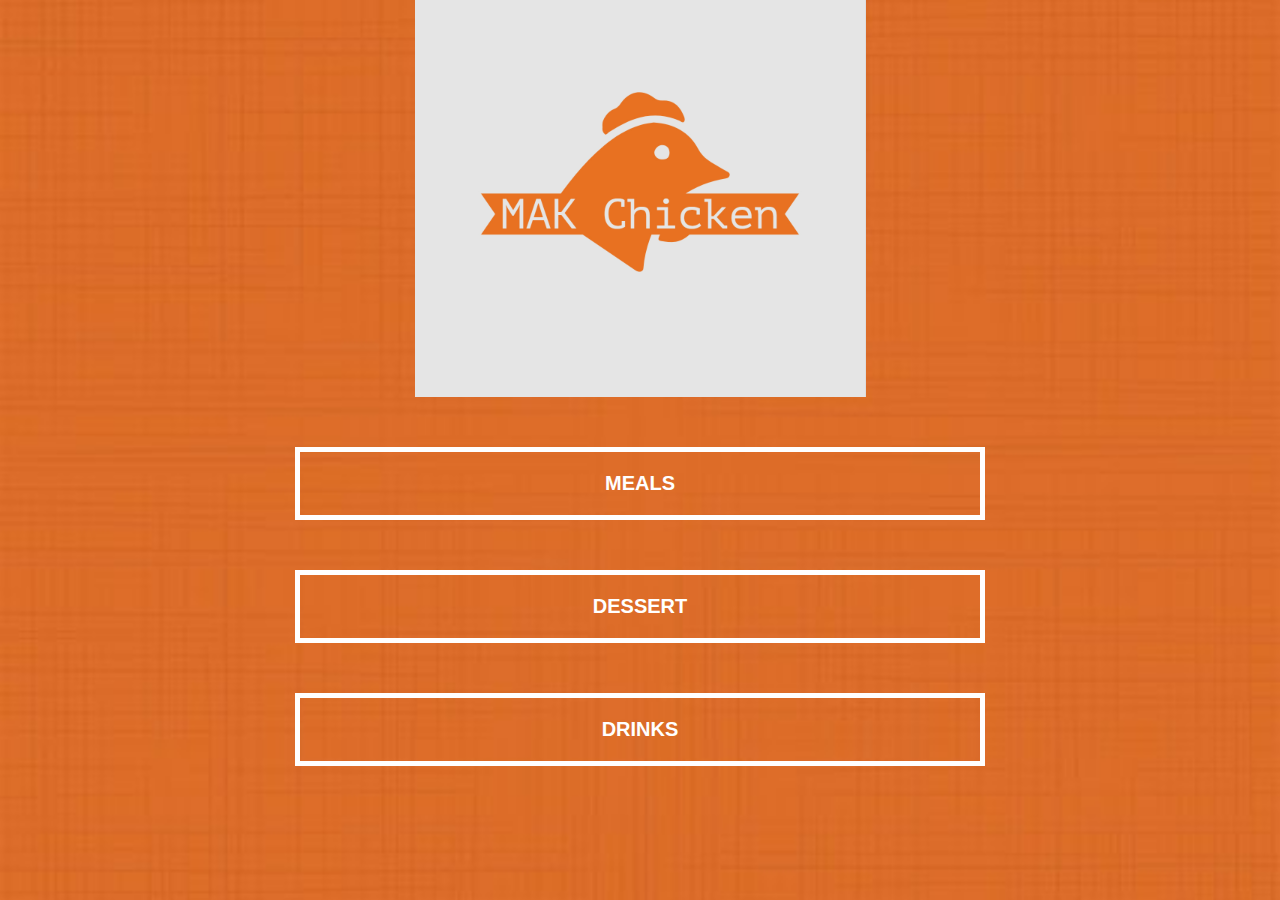
<file: index.html>
<!DOCTYPE html>
<html>
<head>
    <link rel="stylesheet" href="style.css"> 
    <title>Home</title>
</head>
<body class="body-home">
    <div class="home">
        <div class="logo">
            <img src="images/maklogo.png"/>
        </div>
        <div class="menu">
            <a href="meals.html" class="menu-item">
                <p>Meals</p>
            </a>
            <a href="dessert.html" class="menu-item">
                <p>Dessert</p>
            </a>
            <a href="drinks.html" class="menu-item">
                <p>Drinks</p>
            </a>
        
        </div>
    </div>
   
</body>
</html>
</file>
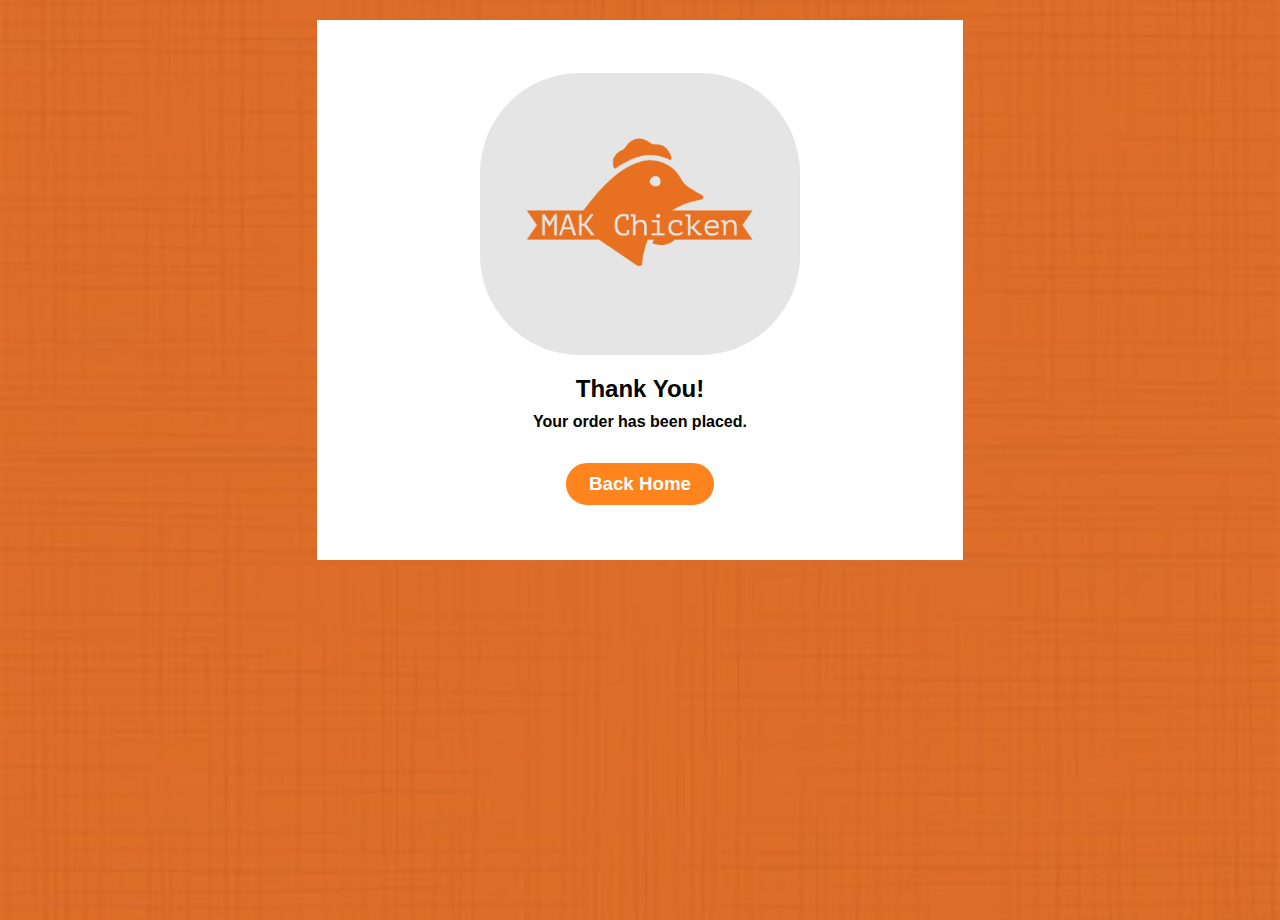
<file: cart.html>
<!DOCTYPE html>
<html>
<head>
    <link rel="stylesheet" href="style.css"> 
    <link rel="stylesheet" href="fontAwesome/css/all.css">
    <title>Checkout</title>
</head>
<body class="body-cart">
    <div class="cart-page">
        <div class="thanks-msg">
            <img src="images/maklogo.png"/>
            <h2>Thank You!</h2>
            <h4>Your order has been placed. </h4>
            <a href="index.html"><h3>Back Home</h3></a>
            
        </div>
    </div>   
    
    
   
       
    
   
   
</body>
</html>
</file>
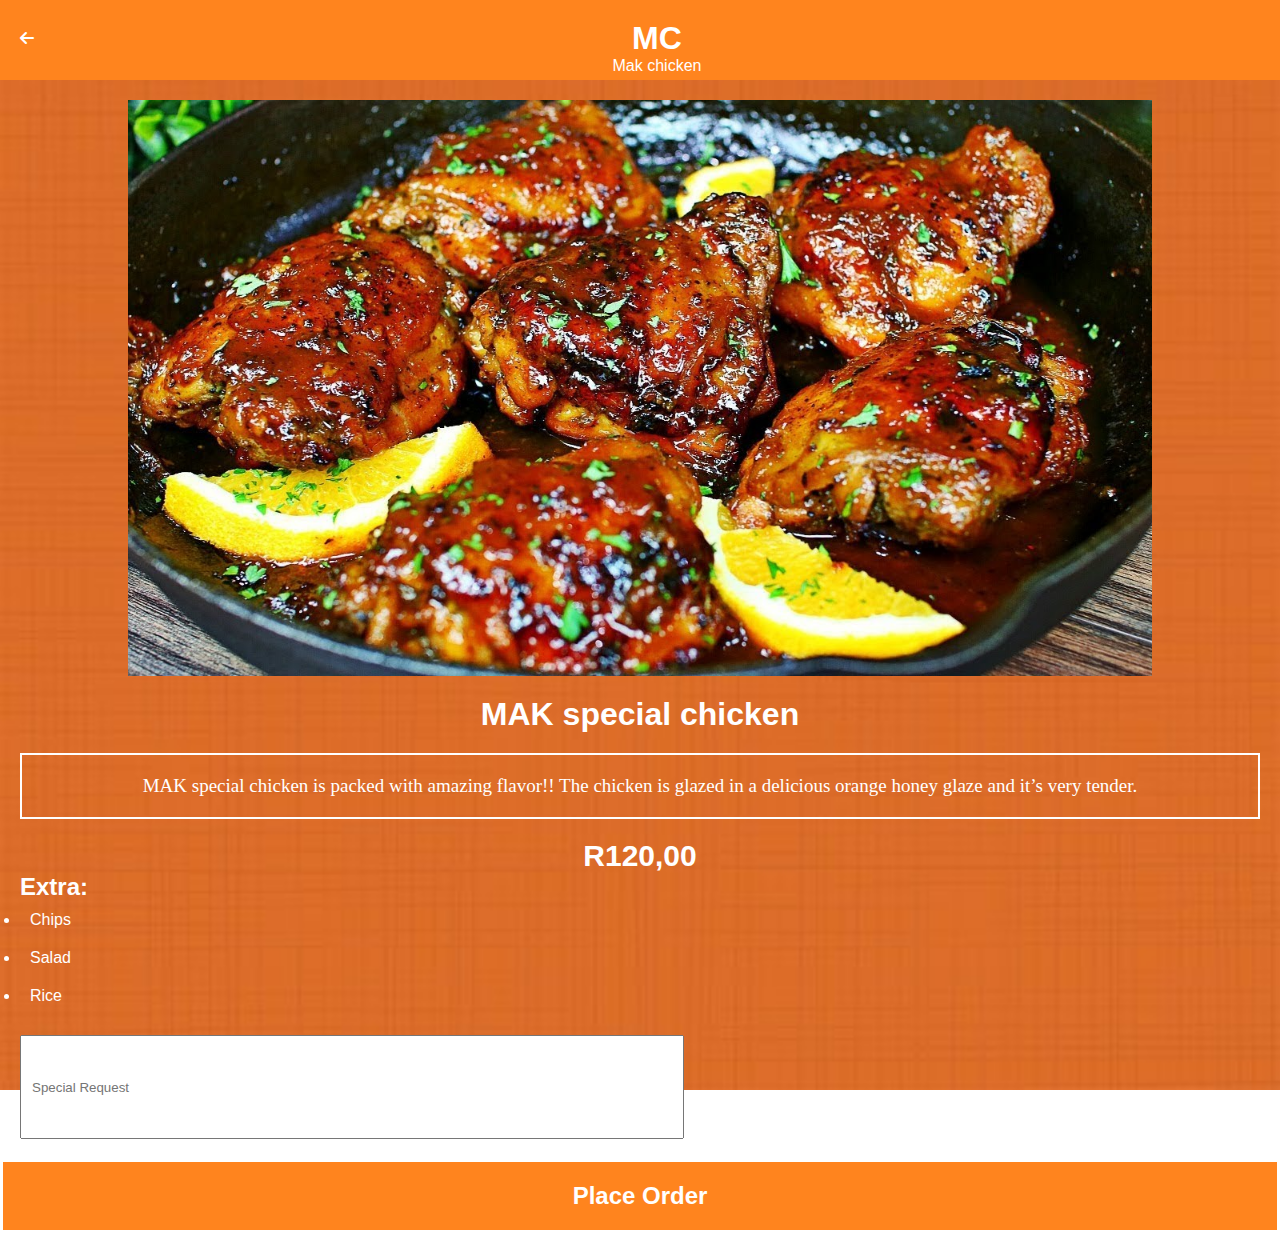
<file: chicken.html>
<!DOCTYPE html>
<html>
<head>
    <link rel="stylesheet" href="style.css"> 
    <link rel="stylesheet" href="fontAwesome/css/all.css">
    <title>MAK Special Chicken</title>
</head>
<body class="body-chicken">
    <div class="header">
        <a href="meals.html">
             <i class="fa-solid fa-arrow-left"></i>
        </a>
        <article>
        <h1>MC</h1>
        <p>Mak chicken</p>
        </article>  
    </div>
    <div class="container">
        <img src="images/makchicken.jpg"/>
        <h1>MAK special chicken</h1>
        <p>MAK special chicken is packed with amazing flavor!! The chicken is glazed in a delicious orange honey glaze and it’s very tender.</p>
        <h3>R120,00</h3>
        <div class="extra">
            <h2>Extra:</h2>
            <ul>
                <li>Chips</li>
                <li>Salad</li>
                <li>Rice</li>
        
            </ul>
        
        
    </div>
         <div class="message">
             <input type="text" placeholder="Special Request">
        
        </div>
        <div class="button">
            <a href="cart.html"><h2>Place Order</h2></a>
        </div>
    
    
    </div>
       
    
   
   
</body>
</html>
</file>
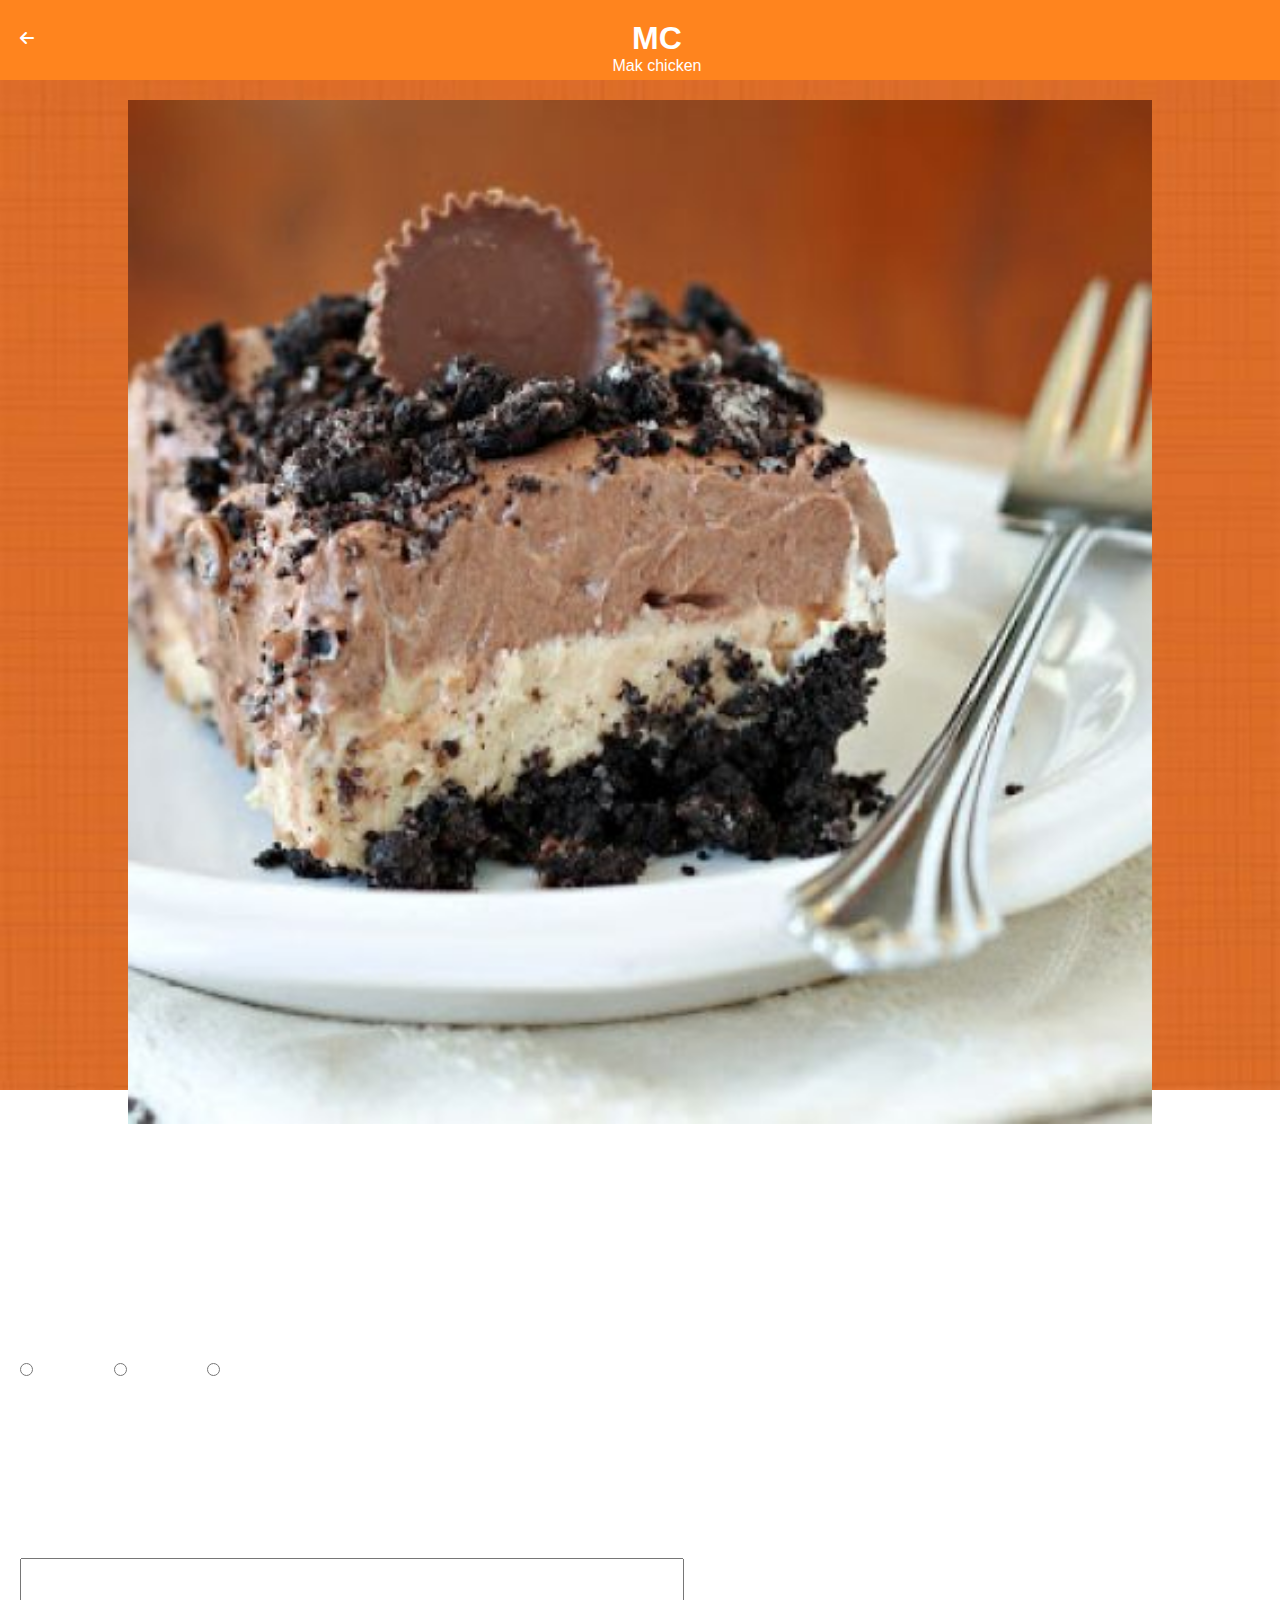
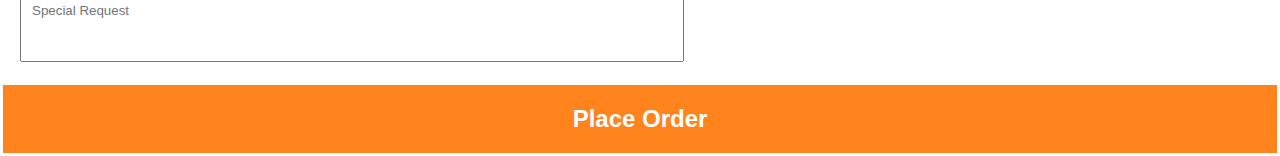
<file: chocdessert.html>
<!DOCTYPE html>
<html>
<head>
    <link rel="stylesheet" href="style.css"> 
    <link rel="stylesheet" href="fontAwesome/css/all.css">
    <title>Peanut butter chocolate dessert</title>
</head>
<body class="body-chocdessert">
    <div class="header">
        <a href="dessert.html">
             <i class="fa-solid fa-arrow-left"></i>
        </a>
        <article>
        <h1>MC</h1>
        <p>Mak chicken</p>
        </article>  
    </div>
    
    
    <div class="container">
        <img src="images/chocdessert.jpg" />
        <h1>Peanut Butter Chocolate Dessert</h1>
        <p>The desserts of your dreams which has both chocolate and peanut butter.When it comes to the rich, tantalizing taste of chocolate and the sweet, nutty taste of peanut butter, the two are essentially a flavor power couple. </p>
        <h3>R50,00 / Slice</h3>
        
        <div class="slices">
            <input type="radio" id="one" name="size">
            <label for="one">One</label>
            <input type="radio" id="two" name="size">
            <label for="two">Two</label>
            <input type="radio" id="three" name="size">
            <label for="three">Three</label>
          
        </div>
        <div class="extra">
            <h2>Extra:</h2>
            <ul>
                <li>Ice Cream</li>
                <li>Extra Oreo</li>
                <li>Choc Syrup</li>
        
            </ul>
    </div>
        
       <div class="message">
             <input type="text" placeholder="Special Request">
        
        </div>
         
        <div class="button">
             <a href="cart.html"><h2>Place Order</h2></a>
        </div>
    
    
    </div>
       
    
   
   
</body>
</html>
</file>
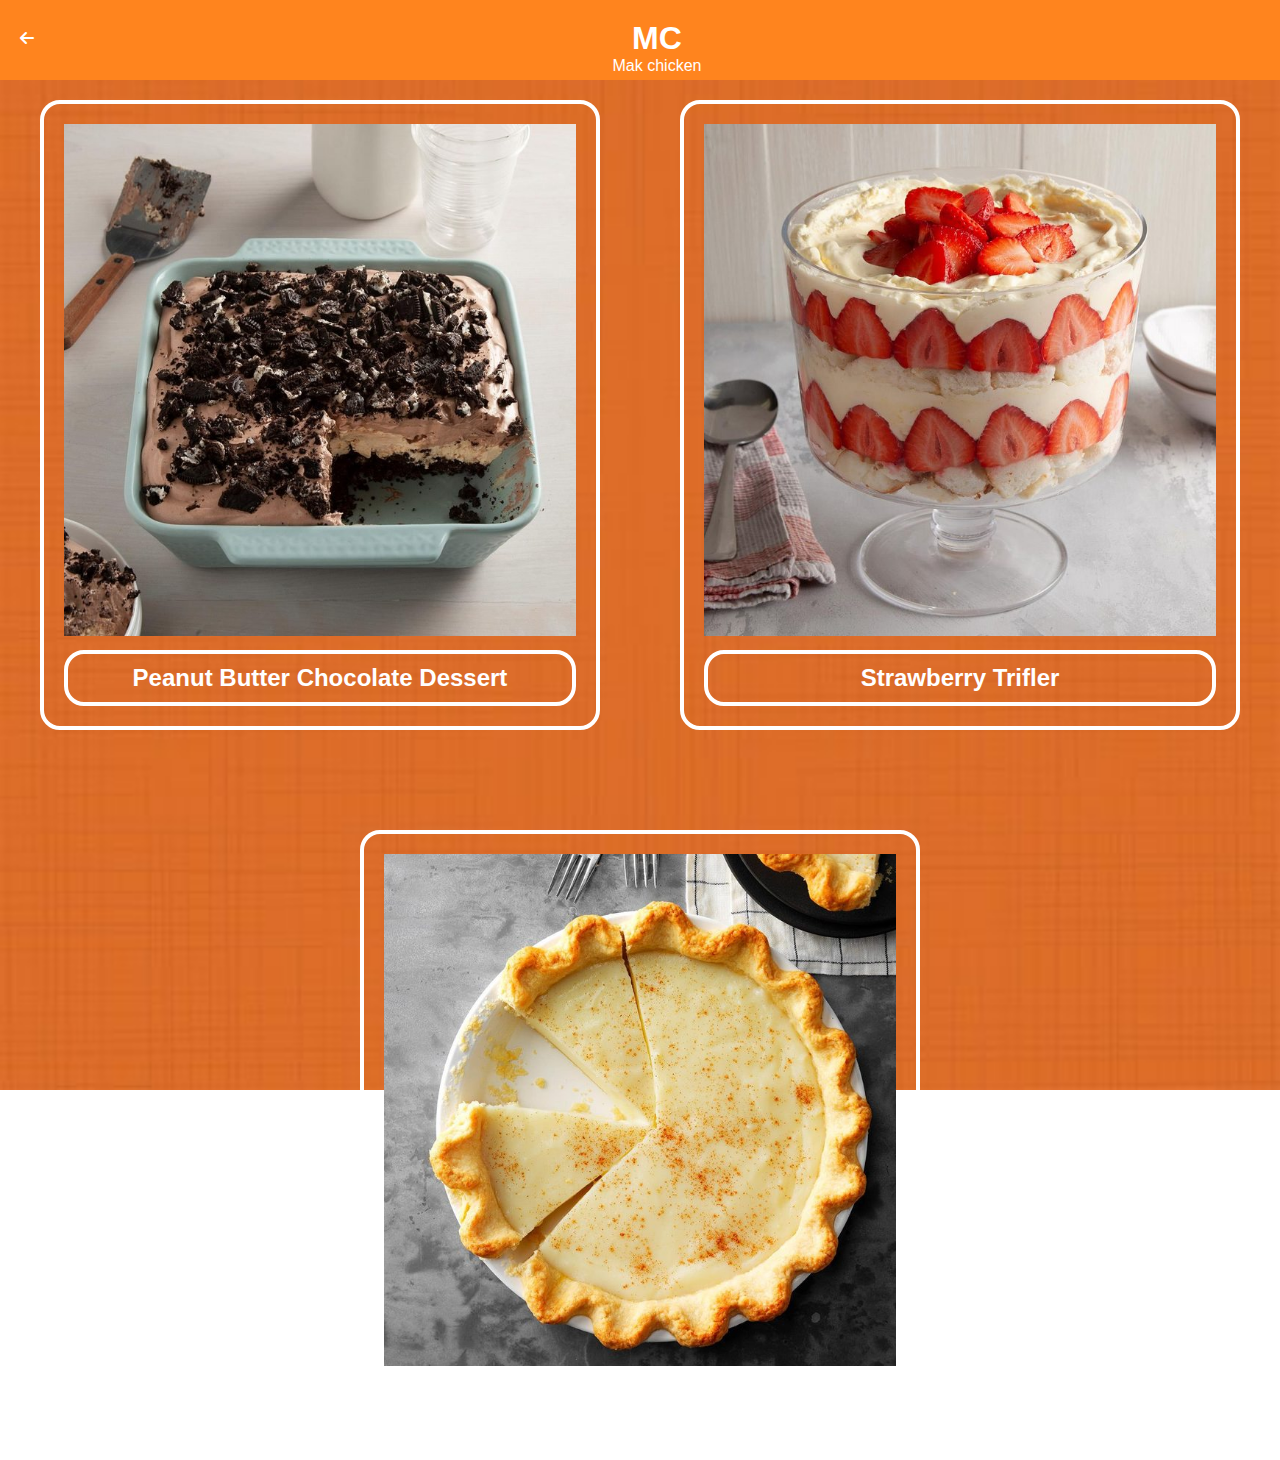
<file: dessert.html>
<!DOCTYPE html>
<html>
<head>
    <link rel="stylesheet" href="style.css"> 
    <link rel="stylesheet" href="fontAwesome/css/all.css">
    <title>Dessert</title>
</head>
<body class="body-dessert">
    <div class="header">
        <a href="index.html">
             <i class="fa-solid fa-arrow-left"></i>
        </a>
        <article>
        <h1>MC</h1>
        <p>Mak chicken</p>
        </article>  
    </div>
    <div class="row-meals">
        <div class="col-2">
            <a href="chocdessert.html"><img src="images/pbutter.jpg"></a>
            <h2>Peanut Butter Chocolate Dessert</h2>
          
        </div>
        <div class="col-2">
            <a href="strawtrifler.html"><img src="images/strawtrifle.jpg"></a>
            <h2>Strawberry Trifler</h2>
           
        
        </div>
        <div class="col-2">
            <a href="screampie.html"><img src="images/scream.jpg" width:"100%"></a>
            <h2>Sugar Cream Pie</h2>
            
        </div>
        
       
    </div>
   
   
</body>
</html>
</file>
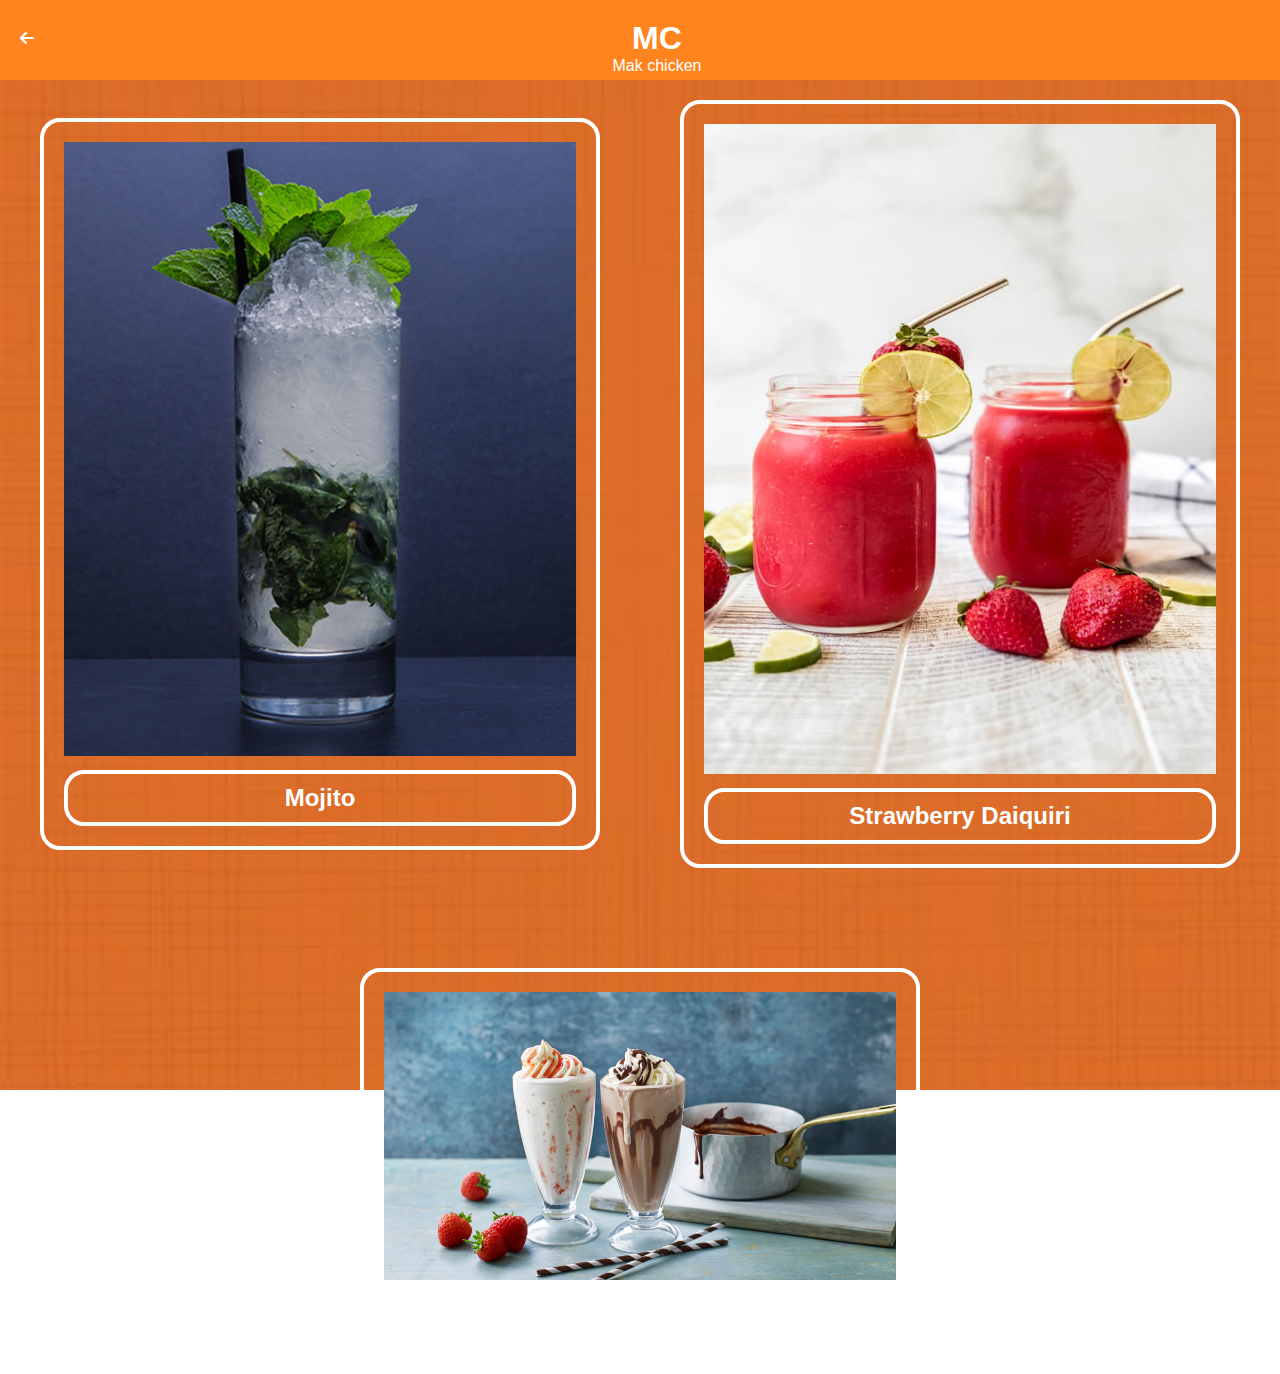
<file: drinks.html>
<!DOCTYPE html>
<html>
<head>
    <link rel="stylesheet" href="style.css"> 
    <link rel="stylesheet" href="fontAwesome/css/all.css">
    <title>Drinks</title>
</head>
<body class="body-dessert">
    <div class="header">
        <a href="index.html">
             <i class="fa-solid fa-arrow-left"></i>
        </a>
        <article>
        <h1>MC</h1>
        <p>Mak chicken</p>
        </article>  
    </div>
    <div class="row-meals">
        <div class="col-2">
            <a href="mojito.html"><img src="images/mojito1.jpg"></a>
            <h2>Mojito</h2>
          
        </div>
        <div class="col-2">
            <a href="sdaiquiri.html"><img src="images/sdaiquiri.jpg" height="650px"></a>
            <h2>Strawberry Daiquiri</h2>
           
        
        </div>
        <div class="col-2">
            <a href="milkshake.html"><img src="images/milkshake.jpg" width="80%"></a>
            <h2>Milkshake</h2>
            
        </div>
        
       
    </div>
   
   
</body>
</html>
</file>
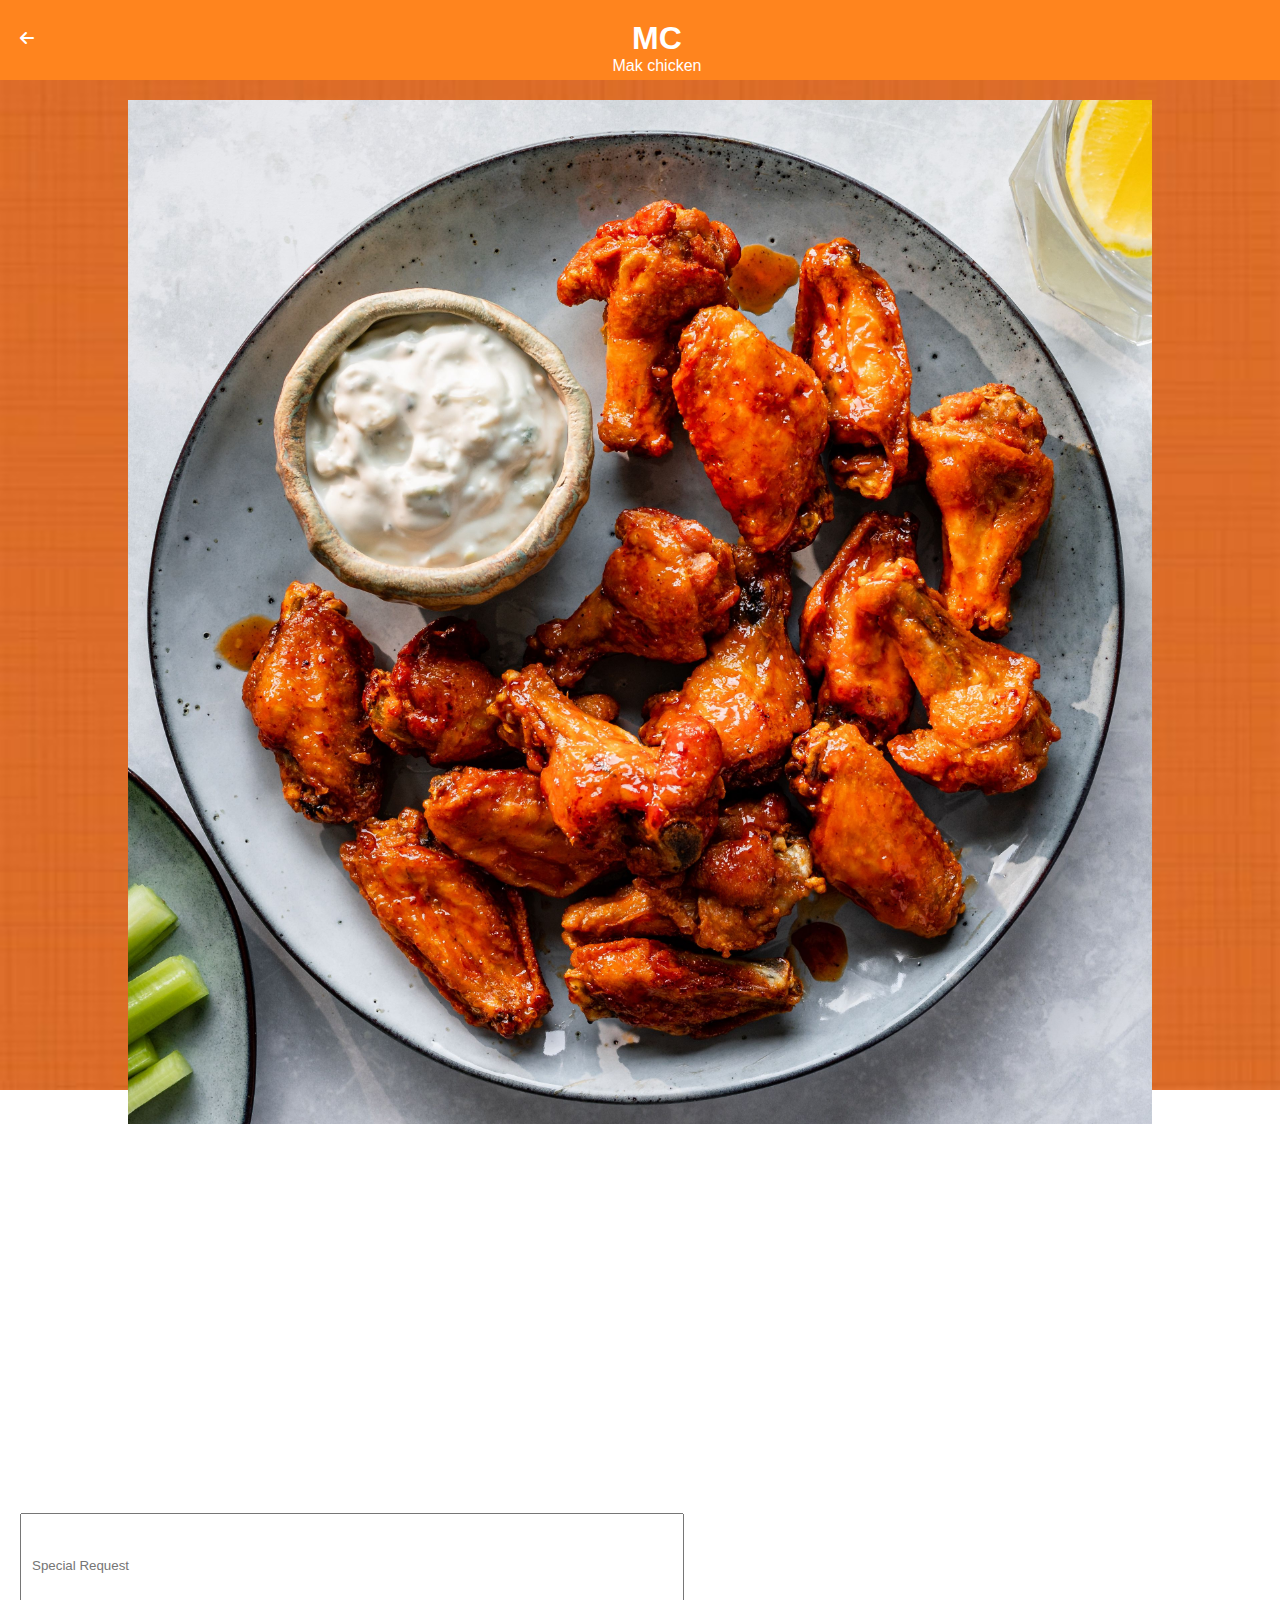
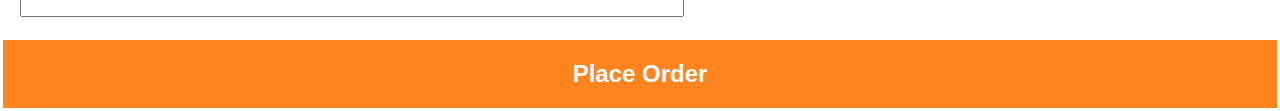
<file: makwings.html>
<!DOCTYPE html>
<html>
<head>
    <link rel="stylesheet" href="style.css"> 
    <link rel="stylesheet" href="fontAwesome/css/all.css">
    <title>MAK Wings</title>
</head>
<body class="body-chicken">
    <div class="header">
        <a href="meals.html">
             <i class="fa-solid fa-arrow-left"></i>
        </a>
        <article>
        <h1>MC</h1>
        <p>Mak chicken</p>
        </article>  
    </div>
    <div class="container">
        <img src="images/wings.jpg"/>
        <h1>MAK special chicken</h1>
        <p>MAK special chicken is packed with amazing flavor!! The chicken is glazed in a delicious orange honey glaze and it’s very tender.</p>
        <h3>R70,00 / 10 wings</h3>
        <div class="extra">
            <h4>Extra: </h4>
                <ul>
                <li>Chips</li>
                <li>Salad</li>
                <li>Rice</li>
                </ul>
        </div>
         <div class="message">
             <input type="text" placeholder="Special Request">
        
        </div>
        <div class="button">
               <a href="cart.html"><h2>Place Order</h2></a>
        </div>
    
    
    </div>
       
    
   
   
</body>
</html>
</file>
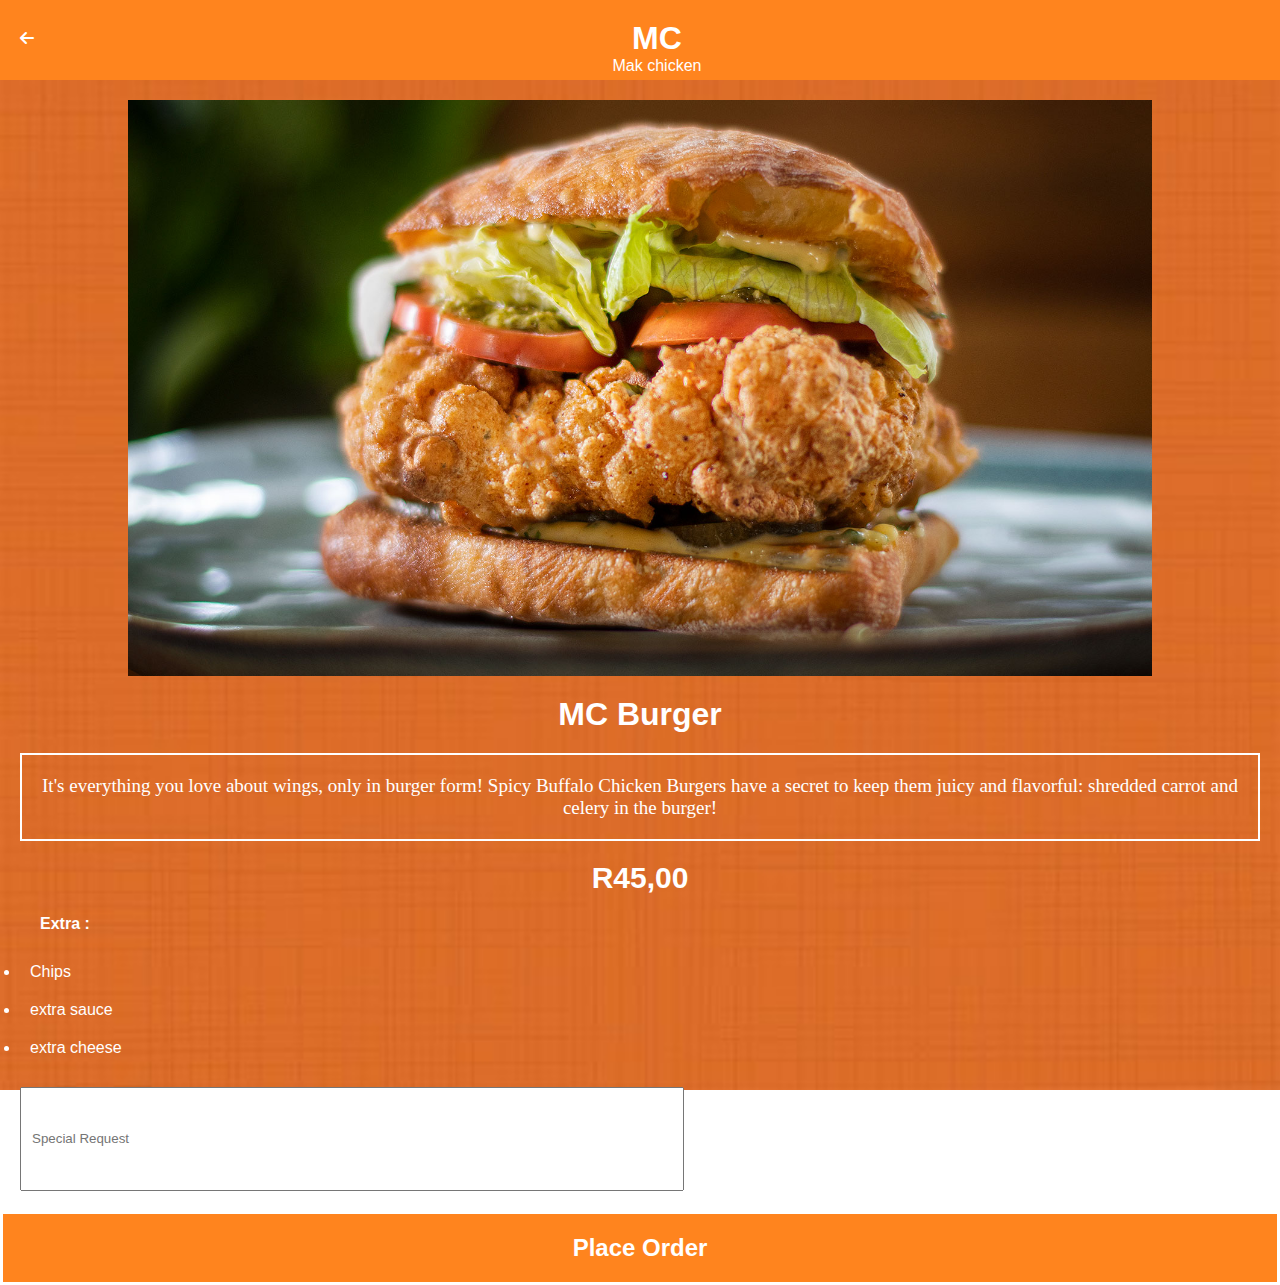
<file: MCburger.html>
<!DOCTYPE html>
<html>
<head>
    <link rel="stylesheet" href="style.css"> 
    <link rel="stylesheet" href="fontAwesome/css/all.css">
    <title>MC Burger</title>
</head>
<body class="body-chicken">
    <div class="header">
        <a href="meals.html">
             <i class="fa-solid fa-arrow-left"></i>
        </a>
        <article>
        <h1>MC</h1>
        <p>Mak chicken</p>
        </article>  
    </div>
    <div class="container">
        <img src="images/chicken2.jpg"/>
        <h1>MC Burger</h1>
        <p>It's everything you love about wings, only in burger form! Spicy Buffalo Chicken Burgers have a secret to keep them juicy and flavorful: shredded carrot and celery in the burger! </p>
        <h3>R45,00</h3>
        <div class="extra">
             <h4>Extra : </h4>
             <ul>
                <li>Chips</li>
                <li>extra sauce</li>
                <li>extra cheese</li>
        
            </ul>
           
        </div>
        <div class="message">
             <input type="text" placeholder="Special Request">
        
        </div>
        
        <div class="button">
              <a href="cart.html"><h2>Place Order</h2></a>
        </div>
    
    
    </div>
       
    
   
   
</body>
</html>
</file>
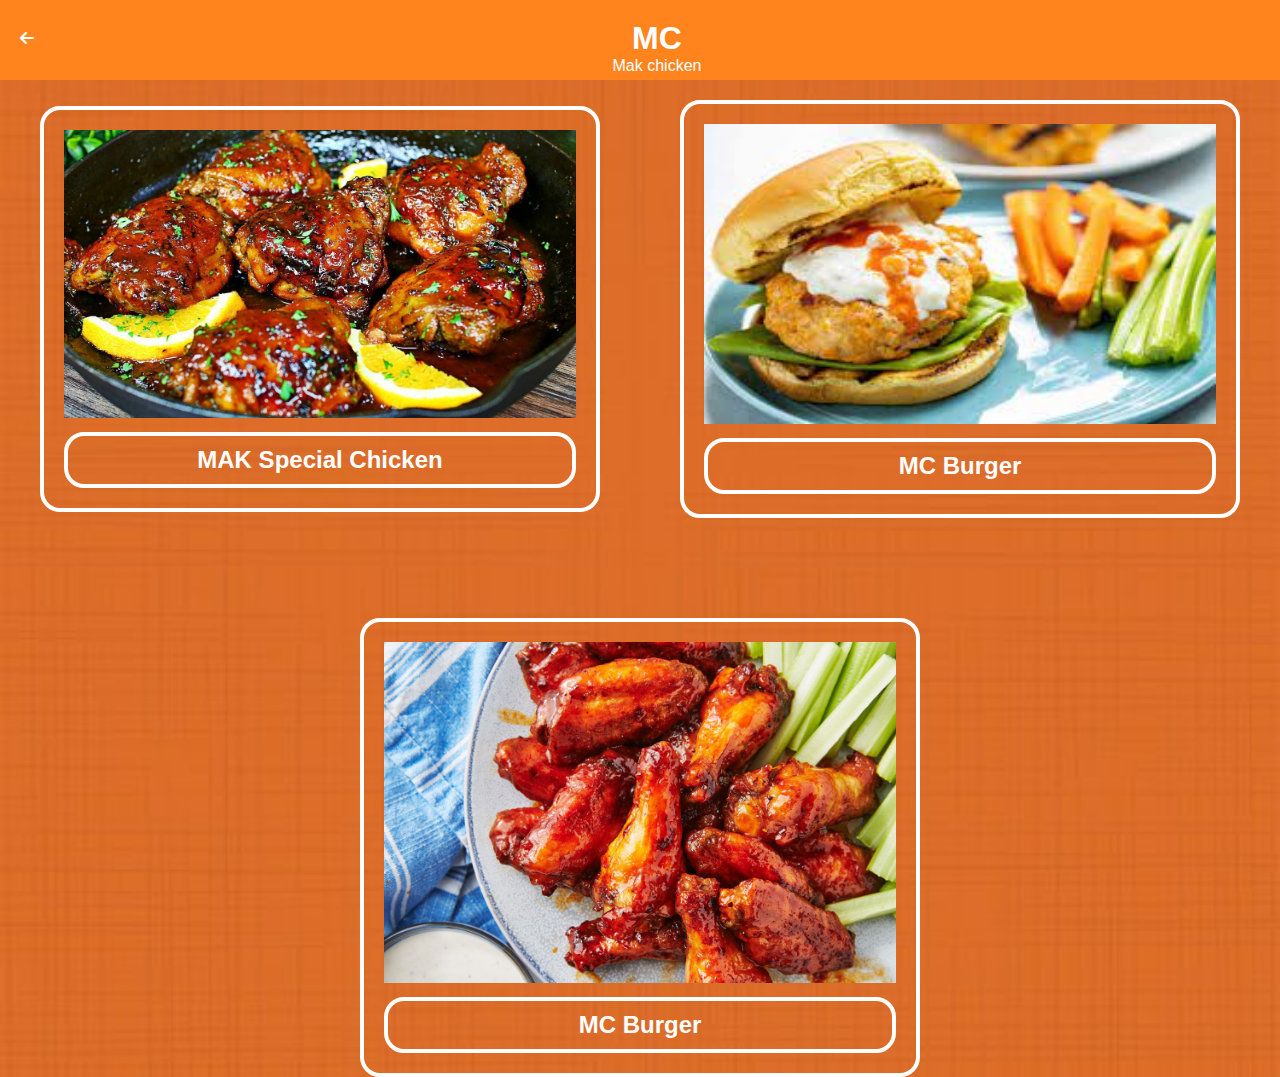
<file: meals.html>
<!DOCTYPE html>
<html>
<head>
    <link rel="stylesheet" href="style.css"> 
    <link rel="stylesheet" href="fontAwesome/css/all.css">
    <title>Meals</title>
</head>
<body class="body-meals">
    <div class="header">
        <a href="index.html">
             <i class="fa-solid fa-arrow-left"></i>
        </a>
        <article>
        <h1>MC</h1>
        <p>Mak chicken</p>
        </article>  
    </div>
    <div class="row-meals">
        <div class="col-2">
            <a href="chicken.html"><img src="images/makchicken.jpg"></a>
            <h2>MAK Special Chicken</h2>
           
        
        </div>
        <div class="col-2">
            <a href="MCburger.html"><img src="images/chickburger.jfif" height="300px"></a>
            <h2>MC Burger</h2>
            
        
        </div>
        <div class="col-2">
            <a href="makwings.html"><img src="images/makwings.jpg" ></a>
            <h2>MC Burger</h2>
            
        
        </div>
        
       
    </div>
   
   
</body>
</html>
</file>
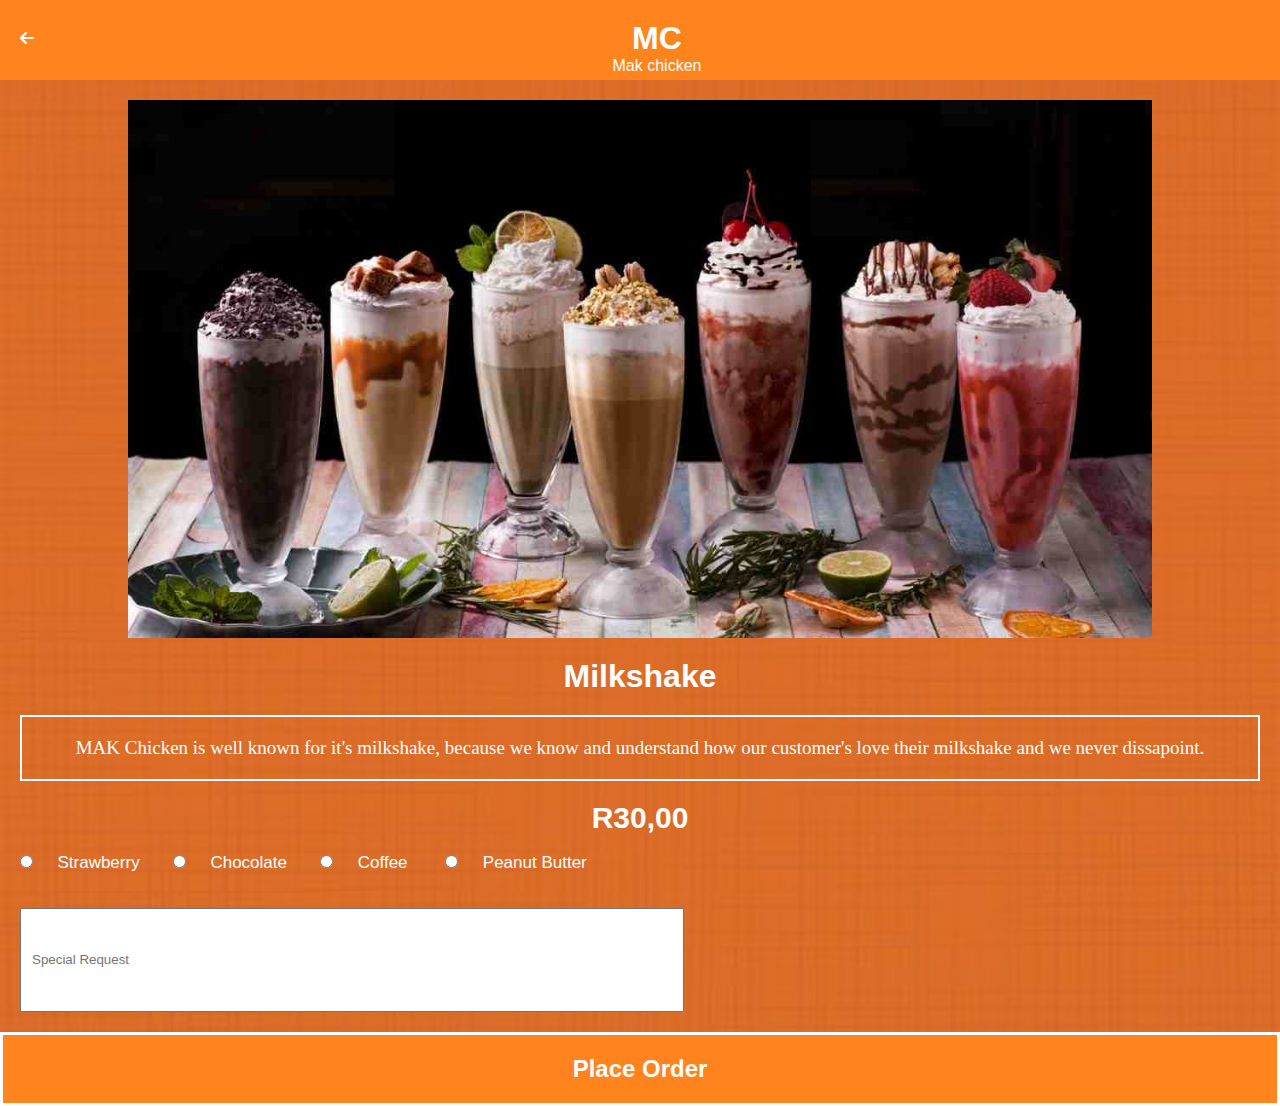
<file: milkshake.html>
<!DOCTYPE html>
<html>
<head>
    <link rel="stylesheet" href="style.css"> 
    <link rel="stylesheet" href="fontAwesome/css/all.css">
    <title>Milkshake</title>
</head>
<body class="body-chocdessert">
    <div class="header">
        <a href="drinks.html">
             <i class="fa-solid fa-arrow-left"></i>
        </a>
        <article>
        <h1>MC</h1>
        <p>Mak chicken</p>
        </article>  
    </div>
    
    
    <div class="container">
        <img src="images/milkshake1.jpeg" />
        <h1>Milkshake</h1>
        <p>MAK Chicken is well known for it's milkshake, because we know and understand how our customer's love their milkshake and we never dissapoint.  </p>
        <h3>R30,00</h3>
        
        <div class="flavor">
            <input type="radio" id="strawberry" name="flavor"/>
            <label for="strawberry">Strawberry</label>&nbsp;&nbsp;
            
            <input type="radio"  id="chocolate" name="flavor"/>
            <label for="chocolate">Chocolate</label>&nbsp;&nbsp;
            
            <input type="radio" id="coffee" name="flavor"/>
            <label for="coffee">Coffee</label> &nbsp;&nbsp;
            
            <input type="radio" id="peanutbutter" name="flavor"/>
            <label for="peanutbutter">Peanut Butter</label>
            
        </div>
       <div class="message">
             <input type="text" placeholder="Special Request">
        
        </div>
         
        <div class="button">
             <a href="cart.html"><h2>Place Order</h2></a>
        </div>
    
    
    </div>
       
    
   
   
</body>
</html>
</file>
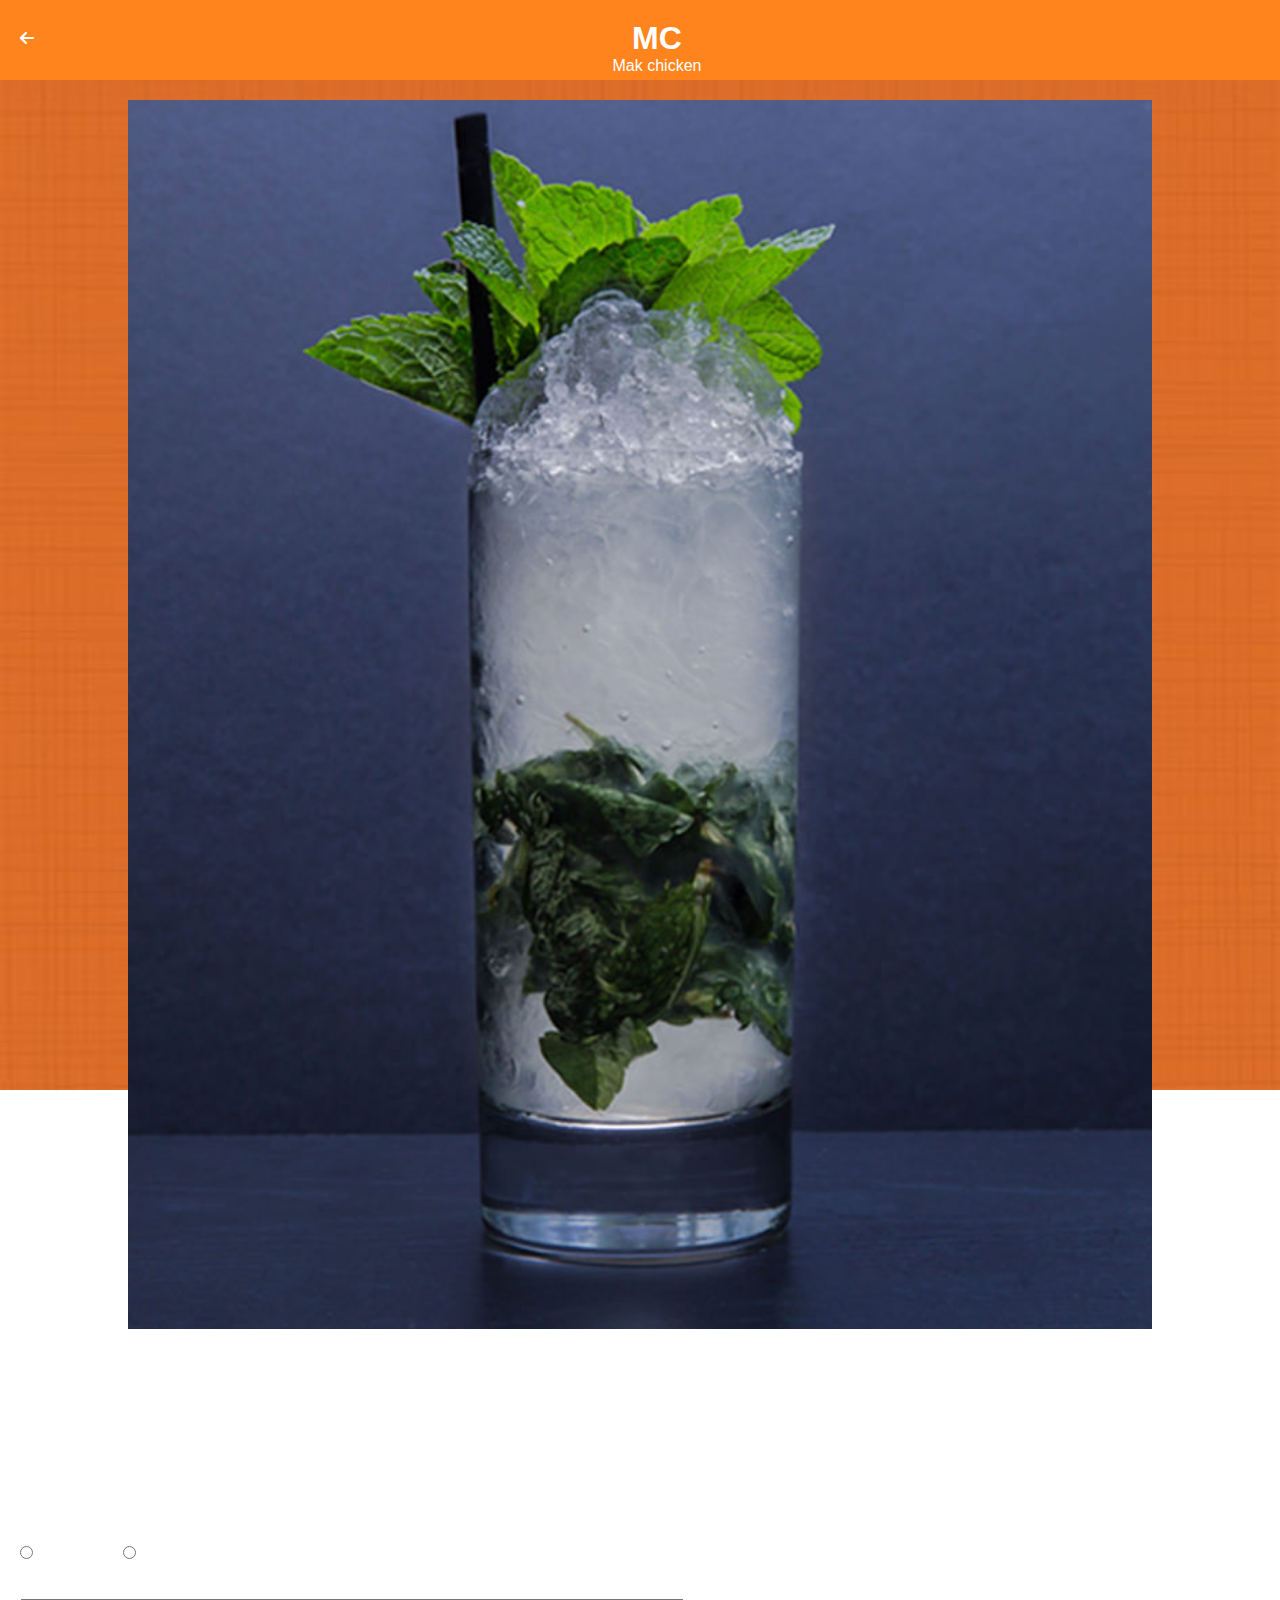
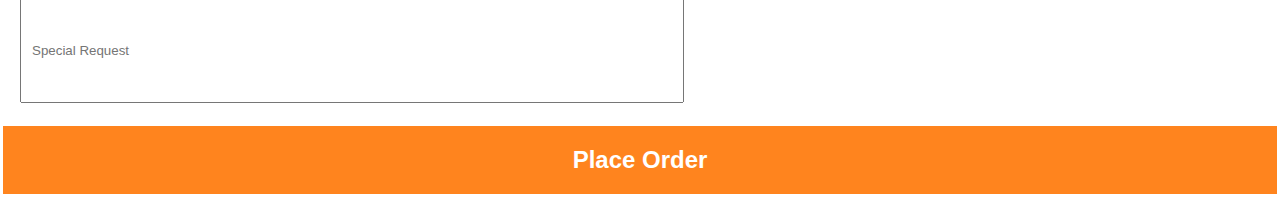
<file: mojito.html>
<!DOCTYPE html>
<html>
<head>
    <link rel="stylesheet" href="style.css"> 
    <link rel="stylesheet" href="fontAwesome/css/all.css">
    <title>Mojito</title>
</head>
<body class="body-chocdessert">
    <div class="header">
        <a href="drinks.html">
             <i class="fa-solid fa-arrow-left"></i>
        </a>
        <article>
        <h1>MC</h1>
        <p>Mak chicken</p>
        </article>  
    </div>
    
    
    <div class="container">
        <img src="images/mojito1.jpg" />
        <h1>Mojito</h1>
        <p>This classic cocktail is made using fresh mint, sugar, zesty lime and cooling soda water. </p>
        <h3>R30,00</h3>
        
        <div class="type">
            <input type="radio" id="virgin" name="type">
            <label for="virgin">virgin</label>
            <input type="radio" id="non-virgin" name="type">
            <label for="non-virgin">Non-Virgin</label>
        
          
        </div>
       <div class="message">
             <input type="text" placeholder="Special Request">
        
        </div>
         
        <div class="button">
             <a href="cart.html"><h2>Place Order</h2></a>
        </div>
    
    
    </div>
       
    
   
   
</body>
</html>
</file>
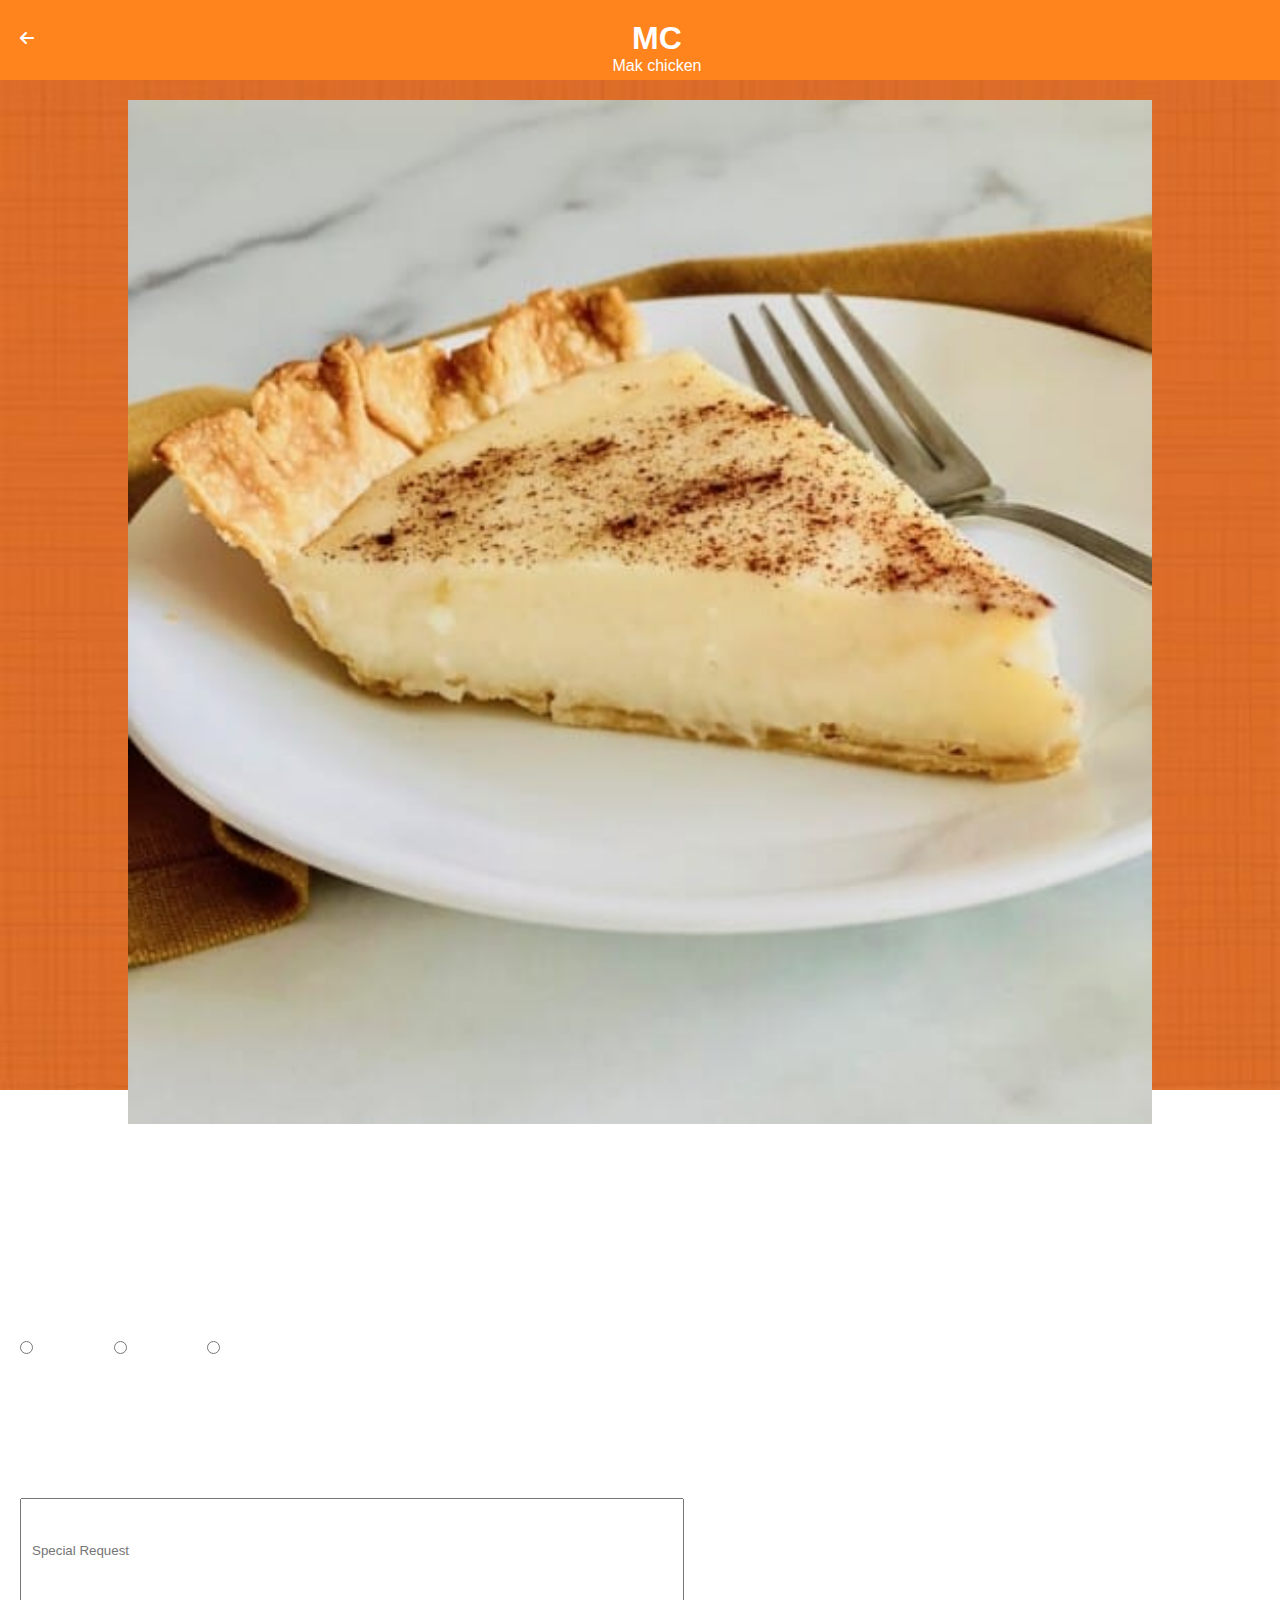
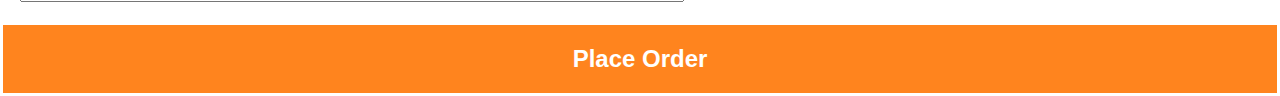
<file: screampie.html>
<!DOCTYPE html>
<html>
<head>
    <link rel="stylesheet" href="style.css"> 
    <link rel="stylesheet" href="fontAwesome/css/all.css">
    <title>Peanut butter chocolate dessert</title>
</head>
<body class="body-chocdessert">
    <div class="header">
        <a href="dessert.html">
             <i class="fa-solid fa-arrow-left"></i>
        </a>
        <article>
        <h1>MC</h1>
        <p>Mak chicken</p>
        </article>  
    </div>
    
    
    <div class="container">
        <img src="images/scream3.jpg" />
        <h1>Sugar Cream Pie</h1>
        <p>Sugar cream pie (also known as sugar pie) is a single-crust pie with a smooth filling made from flour, butter, salt, vanilla, cream, and brown sugar.  </p>
        <h3>R50,00 / Slice</h3>
        
        <div class="slices">
            <input type="radio" id="one" name="size">
            <label for="one">One</label>
            <input type="radio" id="two" name="size">
            <label for="two">Two</label>
            <input type="radio" id="three" name="size">
            <label for="three">Three</label>
          
        </div>
        <div class="extra">
            <h2>Extra:</h2>
            <ul>
                <li>Ice Cream</li>
                <li>Biscuits</li>
            </ul>
        
        
    </div>
       <div class="message">
             <input type="text" placeholder="Special Request">
        
        </div>
         
        <div class="button">
             <a href="cart.html"><h2>Place Order</h2></a>
        </div>
    
    
    </div>
       
    
   
   
</body>
</html>
</file>
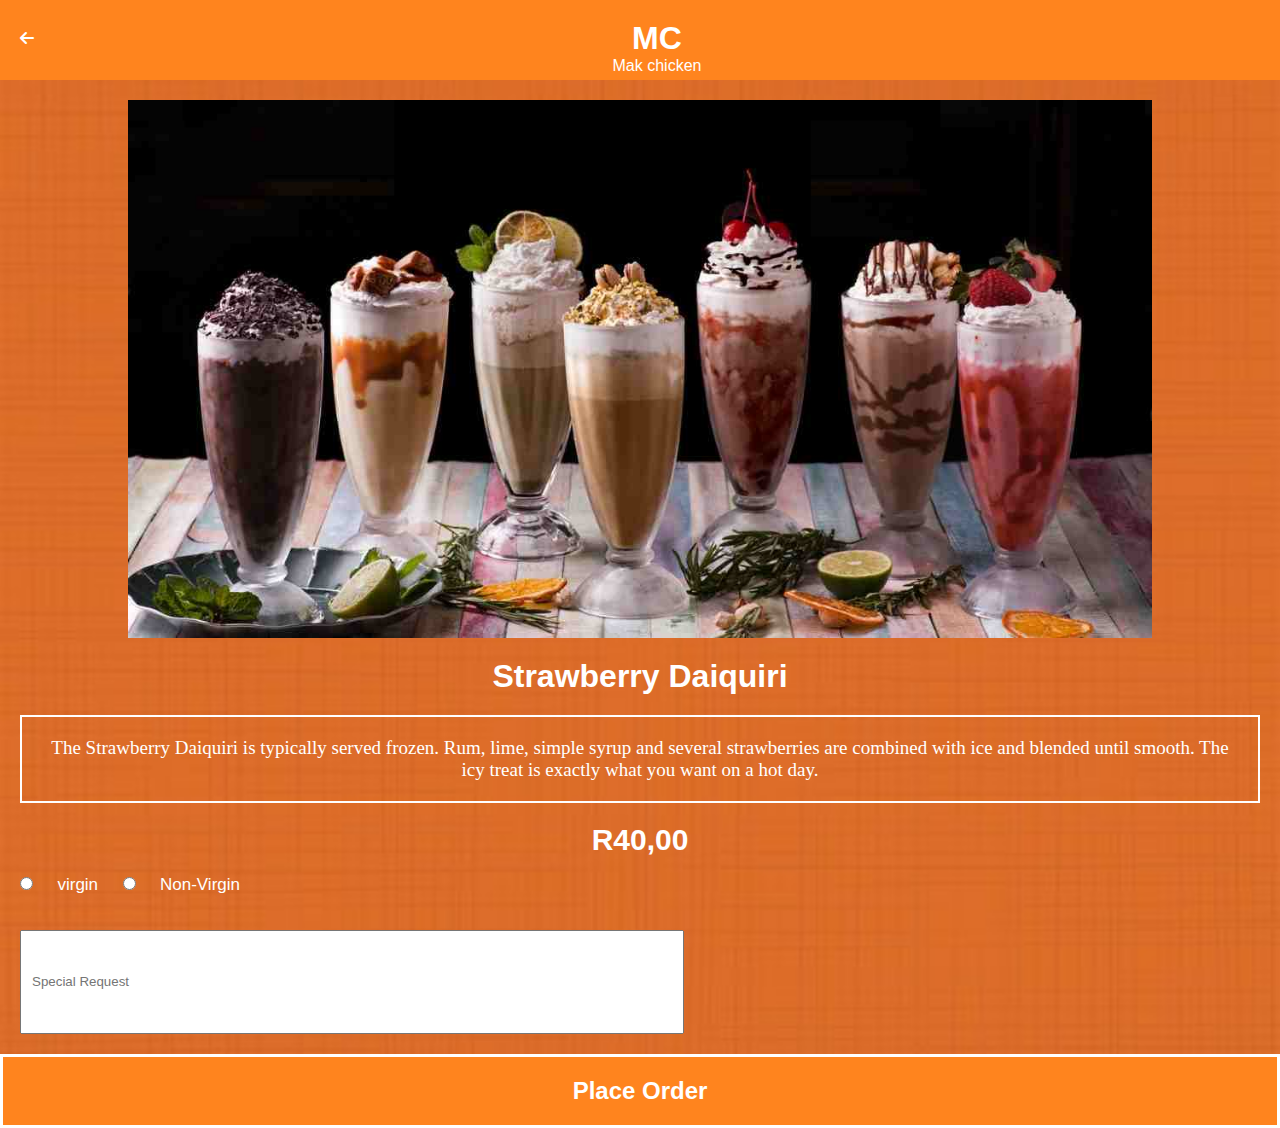
<file: sdaiquiri.html>
<!DOCTYPE html>
<html>
<head>
    <link rel="stylesheet" href="style.css"> 
    <link rel="stylesheet" href="fontAwesome/css/all.css">
    <title>Strawberry Daiquiri</title>
</head>
<body class="body-chocdessert">
    <div class="header">
        <a href="drinks.html">
             <i class="fa-solid fa-arrow-left"></i>
        </a>
        <article>
        <h1>MC</h1>
        <p>Mak chicken</p>
        </article>  
    </div>
    
    
    <div class="container"> 
        <img src="images/milkshake1.jpeg" />
        <h1>Strawberry Daiquiri</h1>
        <p>The Strawberry Daiquiri is typically served frozen. Rum, lime, simple syrup and several strawberries are combined with ice and blended until smooth. The icy treat is exactly what you want on a hot day.  </p>
        <h3>R40,00</h3>
        
        <div class="type">
            <input type="radio" id="virgin" name="type">
            <label for="virgin">virgin</label>
            <input type="radio" id="non-virgin" name="type">
            <label for="non-virgin">Non-Virgin</label>
            
        </div>
       <div class="message">
             <input type="text" placeholder="Special Request">
        
        </div>
         
        <div class="button">
             <a href="cart.html"><h2>Place Order</h2></a>
        </div>
    
    
    </div>
       
    
   
   
</body>
</html>
</file>
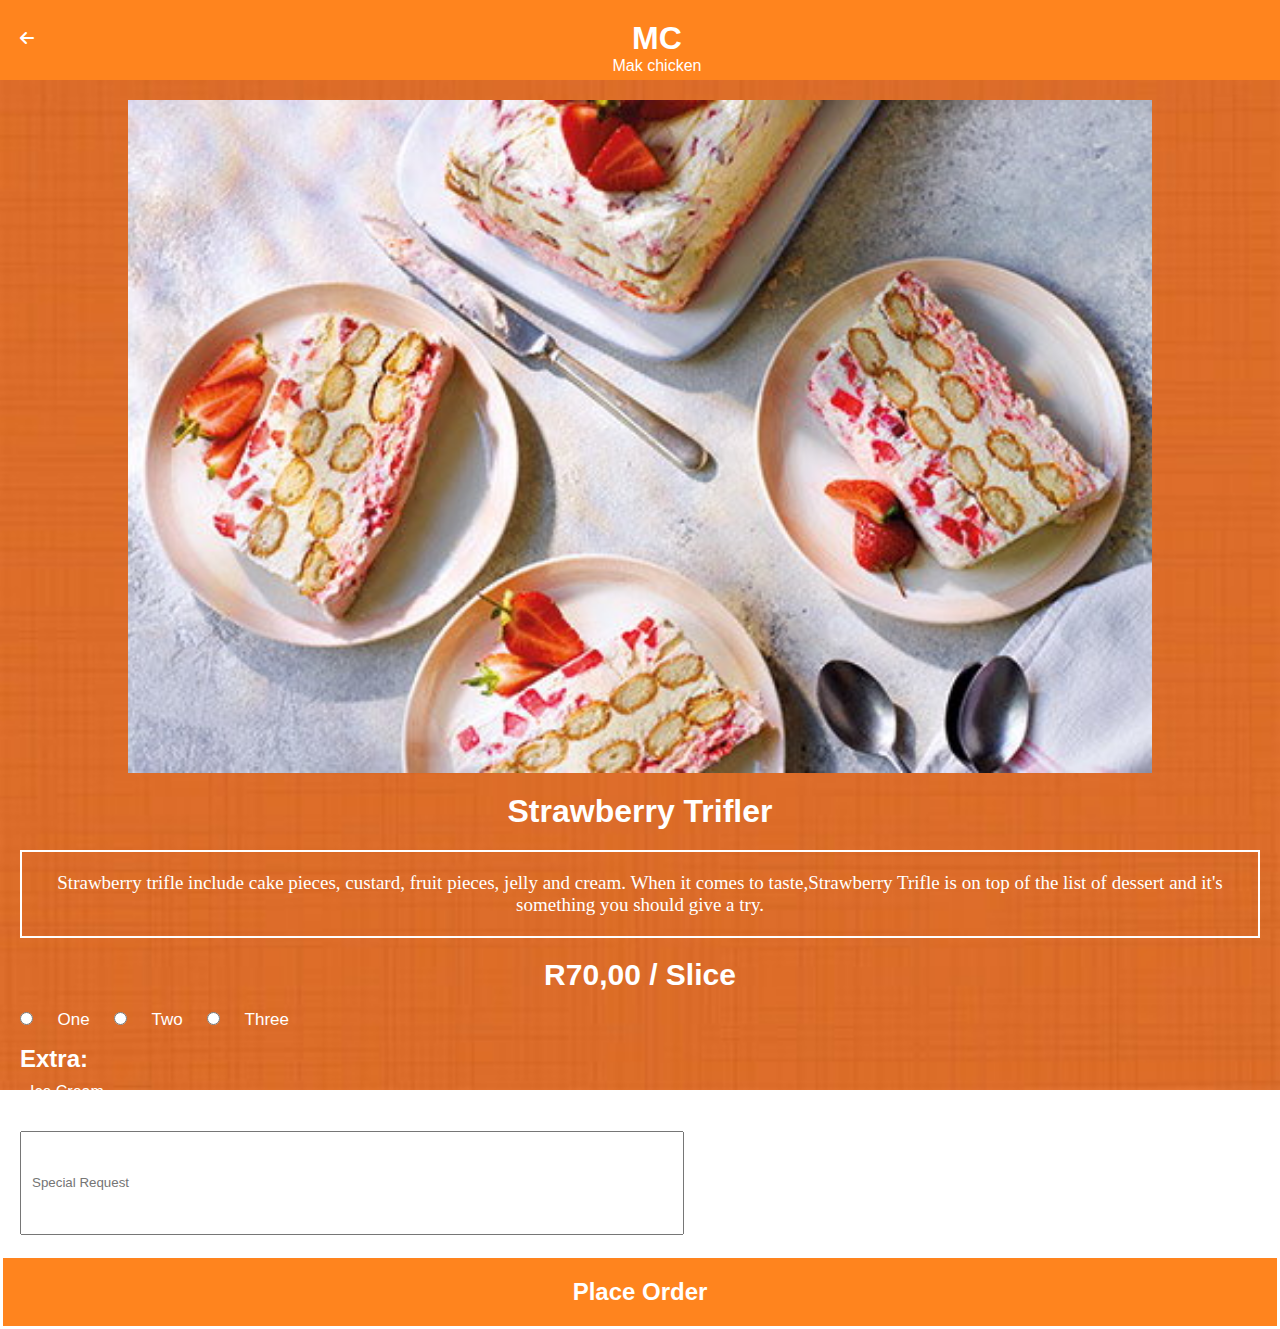
<file: strawtrifler.html>
<!DOCTYPE html>
<html>
<head>
    <link rel="stylesheet" href="style.css"> 
    <link rel="stylesheet" href="fontAwesome/css/all.css">
    <title>Strawberry Trifler</title>
</head>
<body class="body-chocdessert">
    <div class="header">
        <a href="dessert.html">
             <i class="fa-solid fa-arrow-left"></i>
        </a>
        <article>
        <h1>MC</h1>
        <p>Mak chicken</p>
        </article>  
    </div>
    
    
    <div class="container">
        <img src="images/strawtrifle1.jpg" />
        <h1>Strawberry Trifler</h1>
        <p> Strawberry trifle include cake pieces, custard, fruit pieces, jelly and cream. When it comes to taste,Strawberry Trifle is on top of the list of dessert and it's something you should give a try.   </p>
        <h3>R70,00 / Slice</h3>
        
        <div class="slices">
            <input type="radio" id="one" name="size">
            <label for="one">One</label>
            <input type="radio" id="two" name="size">
            <label for="two">Two</label>
            <input type="radio" id="three" name="size">
            <label for="three">Three</label>
          
        </div>
        <div class="extra">
            <h2>Extra:</h2>
            <ul>
                <li>Ice Cream</li>
                
        
            </ul>
        
        
    </div>
       <div class="message">
             <input type="text" placeholder="Special Request">
        
        </div>
         
        <div class="button">
             <a href="cart.html"><h2>Place Order</h2></a>
        </div>
    
    
    </div>
       
   
   
</body>
</html>
</file>
<file: style.css>
*{
    padding:0;
    margin:0;
    font-family: helvetica,sans-serif;
}
html{
    height: 100%;
    
}
body{
    height: 100%;
}
.body-home{
    background-image: url("images/orgbg.jpg");
    background-attachment: fixed;
    background-size: cover;
    background-position: center;
    background-repeat:no-repeat;
}

/*============================= home-page =====================================*/
.home{
    margin-bottom: 40px;
}
.logo{
  display: flex;
  justify-content: center;
  width: 50%;
    margin-left: auto;
    margin-right: auto;

    
} 
.menu-item{
    text-decoration: none;
    text-transform: uppercase;
    
    color: #ffffff;
    text-align: center;
    font-weight: bold;
    font-size: 20px;
    border: 5px solid white;
    
    display: block;
    width:50%;
    margin: auto;
    padding:20px;
    margin-top: 50px;
    
    
    
}

/*=========================================== Meals Page ========================*/
.body-meals{
    background-image: url("images/orgbg.jpg");
    background-attachment: fixed;
    background-size: cover;
    background-position: center;
    background-repeat:no-repeat;
}
.header{
  background-color: #FF841E;
  height: 80px;
  width:100%;
    
  top:0;
  position: fixed;
  overflow: hidden;
    
  text-align: center;
}
.header artical{
    text-align: center;

}
.header h1{
    padding-top: 20px;
    color:#ffffff;
}
.header p{
    color:#ffffff;
}
.header i{
    float: left;
    color:#ffffff;
    padding: 30px 0 40px 20px;
}
.row-meals{
    display:flex;
    align-items: center;
    flex-wrap:wrap;
    justify-content: space-around;
}
    
.col-2{
    margin-top:100px;
    flex-basis: 40%;
    min-width:300px; 
    text-align: center;
    padding-bottom: 20px;
    padding:20px;
    border: 4px solid #ffffff;
    border-radius: 20px;
    
}
.col-2 h2{
    
    margin-top:10px;
    border:4px solid #ffffff;
    border-radius: 20px;
    color:#ffffff;
    padding:10px;
    
}
.col-2 img{
    width:100%;
}
.col-2 p{
    margin-top:10px;
    border:4px solid #ffffff;
    border-radius: 20px;
    padding:10px;
    text-align: center;
    font-weight: bold;
    color:#ffffff;
    padding:10px;
}
.col-1{
    text-align: center;
    display: block;
    width: 40%;
    margin-left: auto;
    margin-right: auto;
    
    

}
.col-1 h2{
    text-align: center;
    color: #ffffff;
    margin-top:10px;
    border:4px solid #ffffff;
    border-radius: 20px;
    padding:10px;
    
}
.col-1 p{
    margin-top:10px;
    border:4px solid #ffffff;
    border-radius: 20px;
    color:#ffffff;
    font-weight: bold;
    font-size: 20px;
    text-align: center;
    padding: 10px;
}

/*=============================== dessert page ==============================*/

.body-dessert{
   background-image: url("images/orgbg.jpg");
    background-attachment: fixed;
    background-size: cover;
    background-position: center;
    background-repeat:no-repeat; 
}

/*================================= Chicken Page ==============================*/

.body-chicken{
   background-image: url("images/orgbg.jpg");
    background-attachment: fixed;
    background-size: cover;
    background-position: center;
    background-repeat:no-repeat; 
}

.container img{
    padding-top: 100px;
    display: block;
    width: 80%;
    margin: auto;
}

.container h1{
    text-align: center;
    color: white;
    margin-top: 20px;
    margin-bottom: 20px;
    
}
.container p{
   font-size: 19px;
   text-align: center;
   border: 2px solid white;
   margin: 20px;
   color: white;
   font-family: serif;
   padding: 20px;
    
}
.container h3{
    text-align: center;
    color: white;
    font-weight: bold;
    font-size: 30px;
}
.container h4{
    margin:20px;
    color: white;
}
.container input{
    margin: 20px;
}
.container label{
    color: white;
    font-size: 17px;
}
.extra{
    margin-left: 20px;
    color: white;
}
.extra ul li{
    padding: 10px;
    
}


.button a{
    text-decoration: none;
}
.button h2{
    text-align: center;
    border: 3px solid white;
    background-color: #FF841E;
    color: white;
    margin-bottom: 30px;
    padding: 20px;
    font-weight: bold;
}
.message input{
    width:50%;
    height:80px;
    padding:10px;
}

/*===================================== Cart-Page ================================*/

.body-cart{
   background-image: url("images/orgbg.jpg");
    background-attachment: fixed;
    background-size: cover;
    background-position: center;
    background-repeat:no-repeat;   
}
.cart-page{
    display: block;
    width: 50%;
    margin: auto;
    margin-top: 20px;
    margin-bottom: 20px;
    border:3px solid white;
    background-color: white;
    padding-top: 50px;
    padding-bottom: 50px;
    text-align: center;
    
}
.thanks-msg img{
    display: block;
    width: 50%;
    margin-left: auto;
    margin-right: auto;
    border-radius: 100px; 
    margin-bottom: 20px;
}
.thanks-msg h2{
    margin-top: 10px;
    margin-bottom: 10px;
}
.thanks-msg h4{
     margin-top: 10px;
    margin-bottom: 30px;
    
}
.thanks-msg a{
    text-decoration: none;
    
}
.thanks-msg h3{
   border: 2px solid white;
   border-radius: 40px;
   width: 20%;
   margin: auto;
   background-color: #FF841E;
   color: white;
   padding:10px;
    
    
}

/*========================================= chocdessert-page =========================*/

.body-chocdessert{
   background-image: url("images/orgbg.jpg");
    background-attachment: fixed;
    background-size: cover;
    background-position: center;
    background-repeat:no-repeat;
</file>
